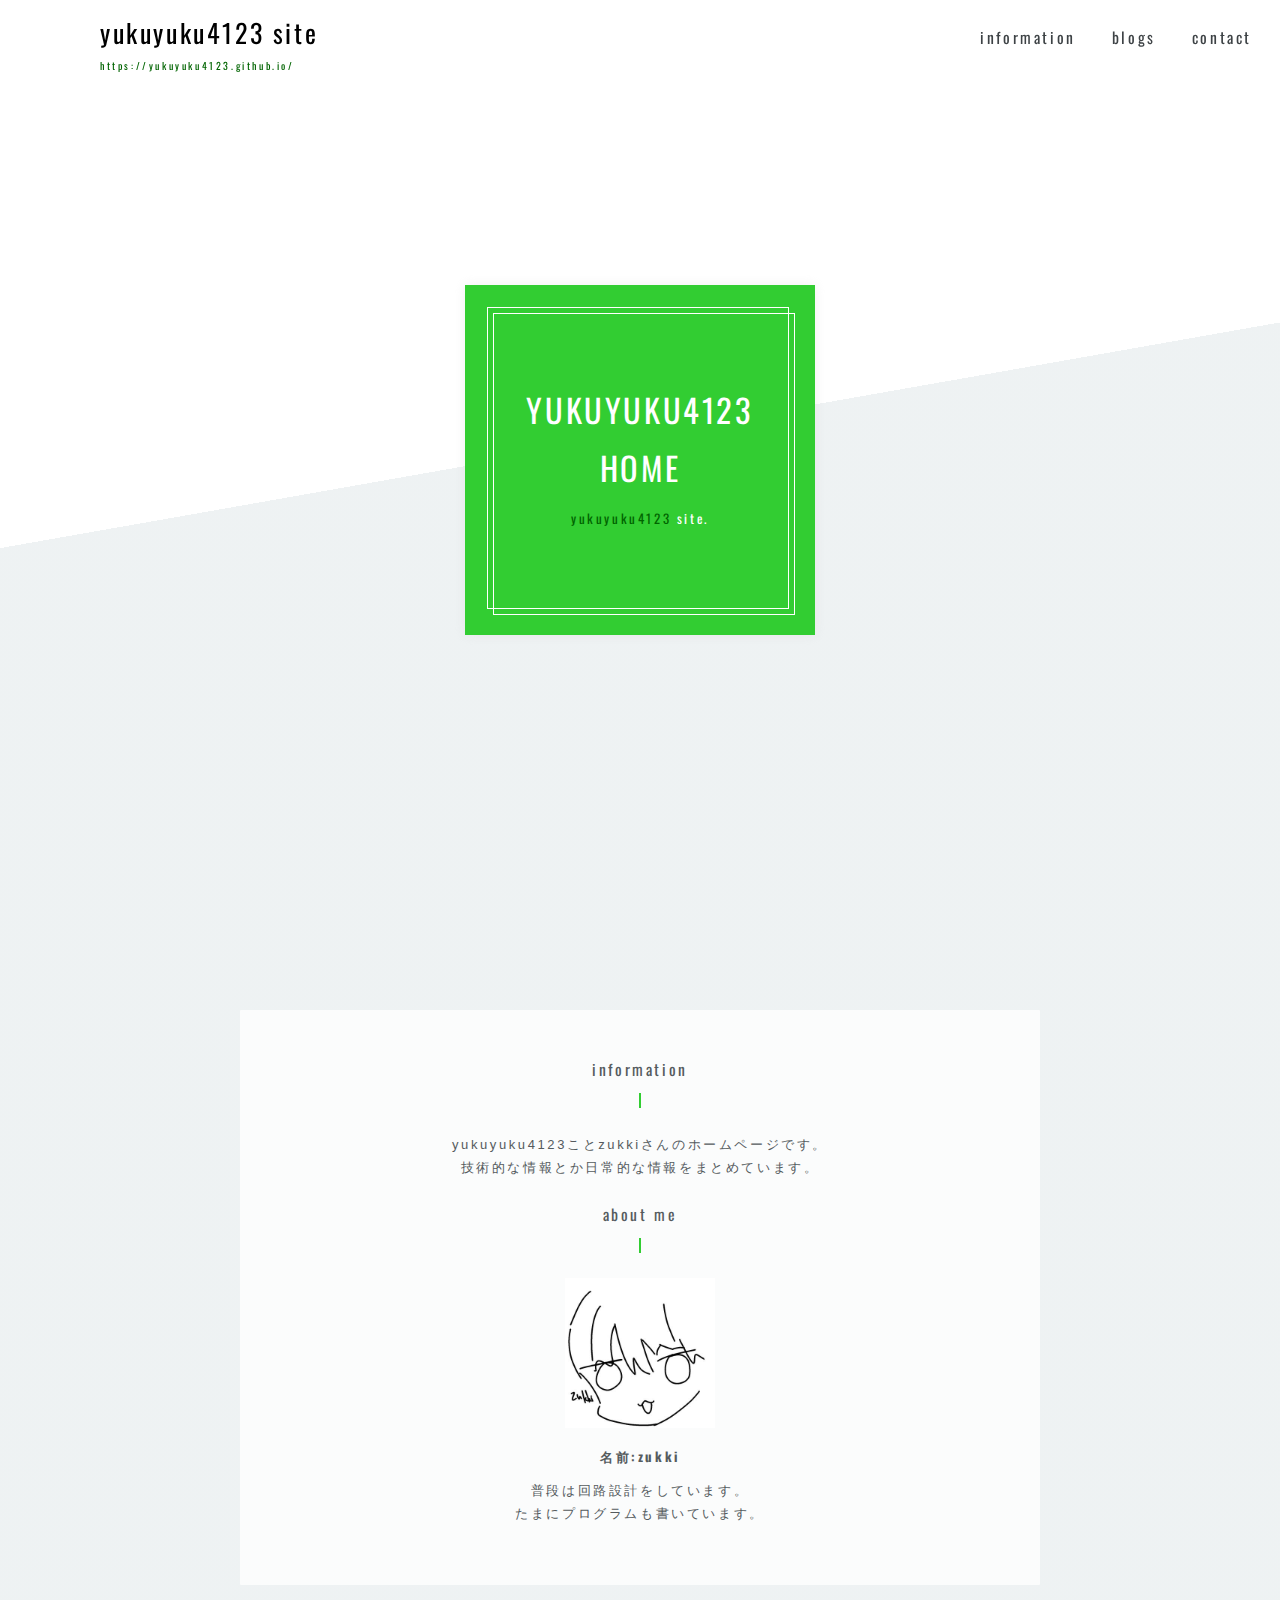
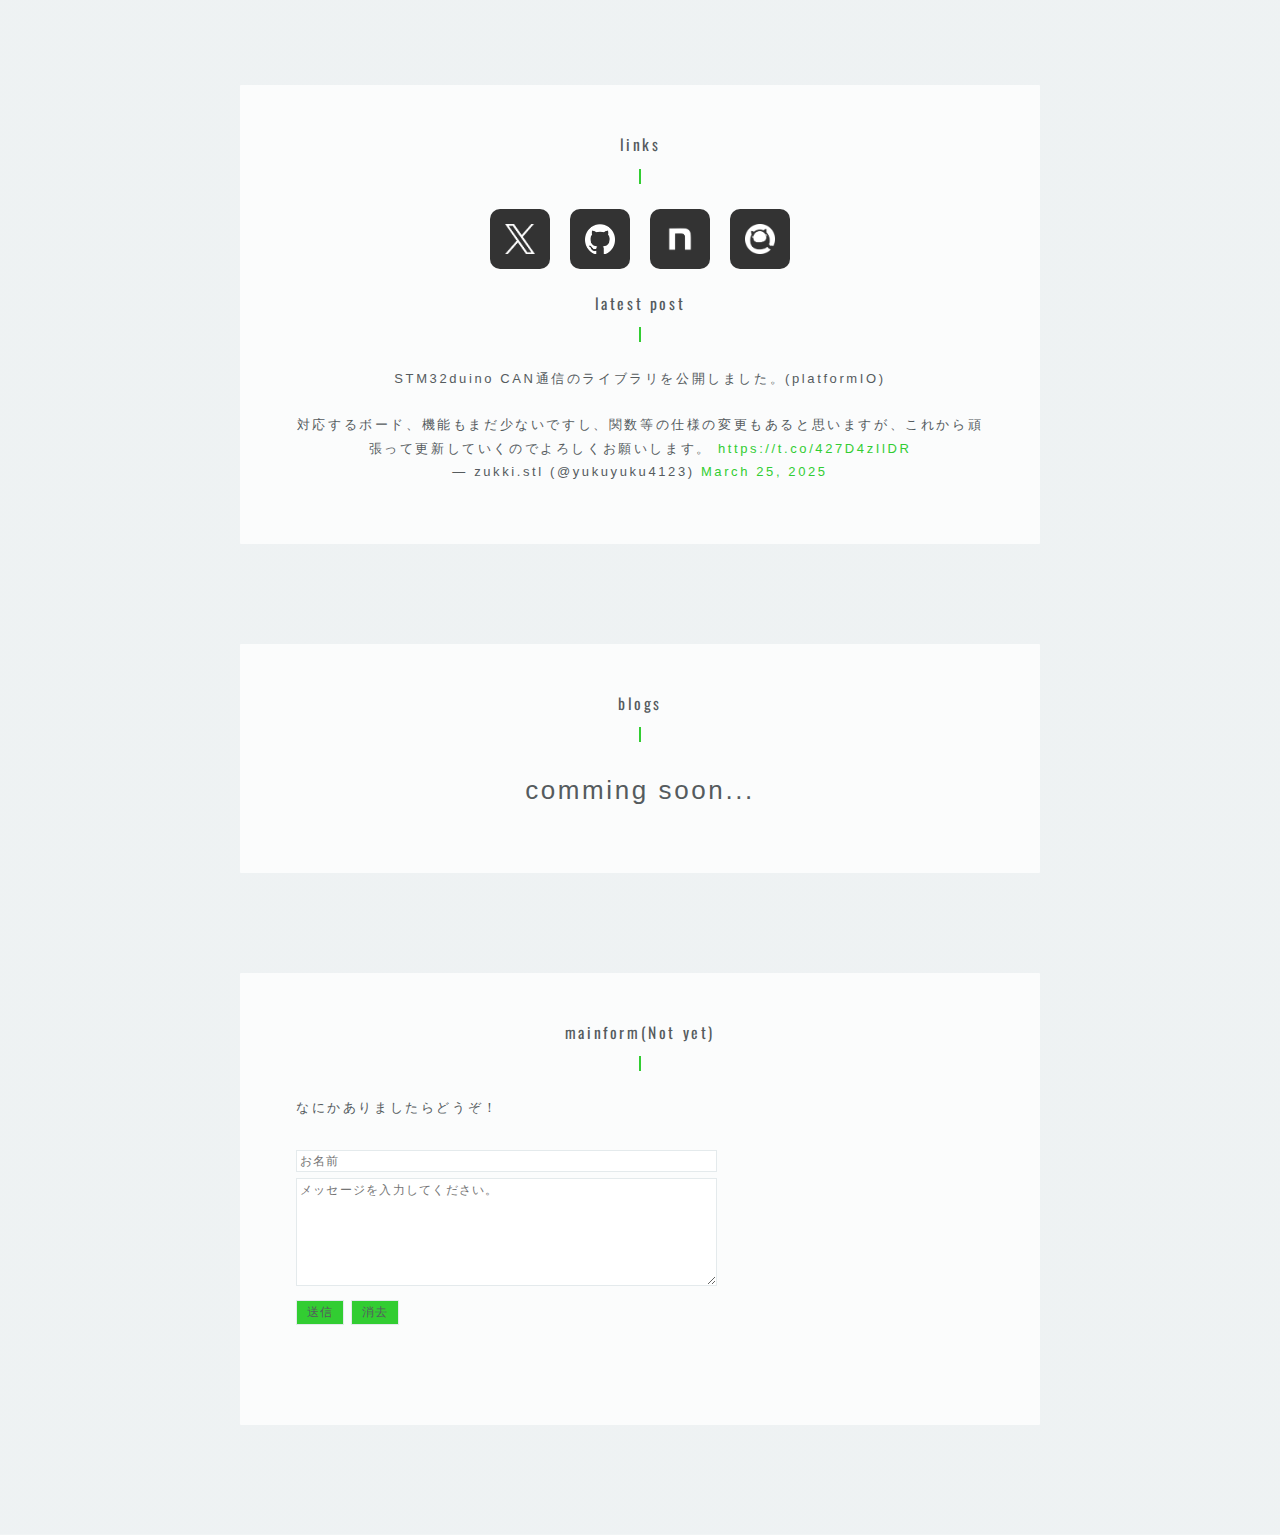
<file: index.html>
<!DOCTYPE html>
<html lang="ja">
<head>
<META NAME="GOOGLEBOT" CONTENT="NOINDEX,NOFOLLOW,NOARCHIVE">
<META NAME="ROBOTS" CONTENT="NOARCHIVE,NOINDEX,NOFOLLOW">
<meta name="robots" content="noindex,nofollow,noarchive">
<meta http-equiv="cache-control" content="no-cache">
<meta charset="UTF-8">
<title>site.yukuyuku4123</title>
<meta name="viewport" content="width=device-width, initial-scale=1.0, maximum-scale=1.0, minimum-scale=1.0">
<link rel="stylesheet" type="text/css" href="css/reset.css" media="screen">
<link rel="stylesheet" type="text/css" href="css/index.css" media="screen">
<link rel="icon" type="image/png" href="img/design72_favicon.png">
</head>
<body>
<div class="pageWrap">

    <!-- モバイル用メニュートリガー -->
    <div id="navTrigger" class="navTrigger mobile"></div>

    <!-- ナビゲーション -->
    <div id="mainNavWrap" class="mainNavWrap">
        <nav id="mainNav" class="mainNav">
            <div class="navInfo">
                <h1>yukuyuku4123 site</h1>
                <div class="url">https://yukuyuku4123.github.io/</div>
            </div>

            <ul>
                <li><a href="#link_info">information</a></li>
                <li><a href="#link_contents">blogs</a></li>
                <li><a href="#link_mail">contact</a></li>
            </ul>
        </nav>
    </div>
    <!-- /ナビゲーション -->


    <!-- ヘッダー -->
    <header id="mainHeader" class="mainHeader">
        <div class="headerBox">
            <div class="siteTitle">yukuyuku4123<br>HOME</div>
            <div class="siteInfo"><span>yukuyuku4123</span> site.</div>
        </div>
    </header>
    <!-- /ヘッダー -->


    <!-- メイン部分 -->
    <div class="contentsWrap">
        <!-- information -->
        <section id="link_info" class="box">
            <h2>information</h2>
            <center>
                <p>yukuyuku4123ことzukkiさんのホームページです。</p>
                <p>技術的な情報とか日常的な情報をまとめています。</p>
            </center>

            <h2>about me</h2>
            <center>
                <img src="img/yukuyuku4123.jpg" alt="yukuyuku4123" width="150" height="150">
                <h4>名前:zukki</h4>
                <p>普段は回路設計をしています。</p>
                <p>たまにプログラムも書いています。</p>
            </center>
        </section>
        <!-- links -->
        <section class="box">
            <h2>links</h2>
            <ul class="sns-button">
                <li><a href="https://twitter.com/yukuyuku4123" target="_blank"><i></i><img src="img/twitter.png" alt="twitter"></a></li>
                <li><a href="https://github.com/yukuyuku4123" target="_blank"><i></i><img src="img/github.png" alt="github"></a></li>
                <li><a href="https://note.com/yukuyuku_4123" target="_blank"><i></i><img src="img/note.png" alt="note" class="note"></a></li>
                <li><a href="https://qiita.com/yukuyuku4123" target="_blank"><i></i><img src="img/qiita.png" alt="qiita"></a></li>
            </ul>

            <h2>latest post</h2>
                <center>
                <blockquote class="twitter-tweet">
                    <p lang="ja" dir="ltr">
                        STM32duino CAN通信のライブラリを公開しました。(platformIO)<br><br>対応するボード、機能もまだ少ないですし、関数等の仕様の変更もあると思いますが、これから頑張って更新していくのでよろしくお願いします。
                        <a href="https://t.co/427D4zIlDR">https://t.co/427D4zIlDR</a>
                    </p>&mdash; zukki.stl (@yukuyuku4123)
                    <a href="https://twitter.com/yukuyuku4123/status/1904492300291715546?ref_src=twsrc%5Etfw">March 25, 2025</a>
                </blockquote>
                <script async src="https://platform.twitter.com/widgets.js" charset="utf-8"></script>
                </center>

            <!-- <h3><span>heading3</span></h3>
            <h3><span>見出し３</span></h3>
            <h4>heading4</h4>
            <p><a href="">リンク</a>と<em>強調</em>と<strong>もっと強調</strong></p> -->
        </section>

        <!-- blogs -->
        <section id="link_contents" class="box novel">
            <h2>blogs</h2>
            <center>
            <h1>comming soon...</h1>
            </center>
<!--
            <h3><span>name change</span></h3>
-->
            <!-- 名前変換フォーム（ダミー） -->
<!--
            <form class="nameChange space">
                <input type="text" placeholder="名字" class="enter"><input type="text" placeholder="名前" class="enter"><input type="submit" value="input" class="button">
            </form>
-->
            <!-- /名前変換フォーム（ダミー） -->

<!--
            <h3><span>long1</span></h3>
-->
            <!-- 長編リスト（画像なし） -->
<!--
            <ul class="longList space">
                <li><a href="">タイトル</a>
                    <div class="longInfo">あらすじあらすじ全何話</div>
                </li>
                <li><a href="">タイトル</a>
                    <div class="longInfo">あらすじあらすじ</div>
                </li>
                <li><a href="">タイトル</a>
                    <div class="longInfo">あらすじあらすじ</div>
                </li>
            </ul>
-->
            <!-- /長編リスト（画像なし） -->

<!--
            <h3><span>long2</span></h3>
-->
            <!-- 長編リスト（画像あり） -->
<!--
            <ul class="longList2 space">
                <li>
                <a href="">
                    <div class="longImage"><img src="img/design72.png" alt="image"></div>
                    タイトル
                    <div class="longInfo">あらすじあらすじ全何話</div>
                </a>
                </li>

                <li>
                <a href="">
                    <div class="longImage long_2 light"><img src="img/design72_bed.jpg" alt="image"></div>
                    タイトル
                    <div class="longInfo">色が薄い画像のときはclass="light"で枠線の色が変わります。</div>
                </a>
                </li>

                <li class="new">
                <a href="">
                    <div class="longImage"><img src="img/item/item_18.jpg" alt="image"></div>
                    タイトル
                    <div class="longInfo">あらすじあらすじ</div>
                </a>
                </li>
            </ul>
-->
            <!-- /長編リスト（画像あり） -->

<!--
            <h3><span>short</span></h3>
-->
            <!-- 短編リスト -->
<!--
            <ul class="shortList space">
                <li class="new"><a href="page.html">本文サンプル</a></li>
                <li><a href="">リンクサンプル</a><span>既読</span></li>
                <li><a href="URL">リンクサンプル</a><span>未読</span></li>
                <li><a href="">タイトル</a><span>注意</span></li>
                <li><span class="left">注意（左）</span><a href="">タイトル</a></li>
                <li><a href="">タイトル</a></li>
            </ul>
-->
            <!-- /短編リスト -->
        </section>

        <section id="link_mail" class="box">
            <h2>mainform(Not yet)</h2>
            <p>なにかありましたらどうぞ！</p>

            <!-- メールフォーム（ダミー） -->
            <form class="mailForm space">
                <input type="text" placeholder="お名前" class="enter"><br>
                <textarea cols="30" rows="3" placeholder="メッセージを入力してください。" class="enter"></textarea><br>
                <input type="submit" value="送信" class="button"><input type="reset" value="消去" class="button">
            </form>
            <!-- /メールフォーム（ダミー） -->

        </section>
    </div>
    <!-- /contentsWrap -->

</div>
<!-- /pageWrap -->

<!-- jQuery -->
<script src="https://ajax.googleapis.com/ajax/libs/jquery/3.4.1/jquery.min.js"></script>
<script src="js/index.js"></script>
</body>
</html>
</file>
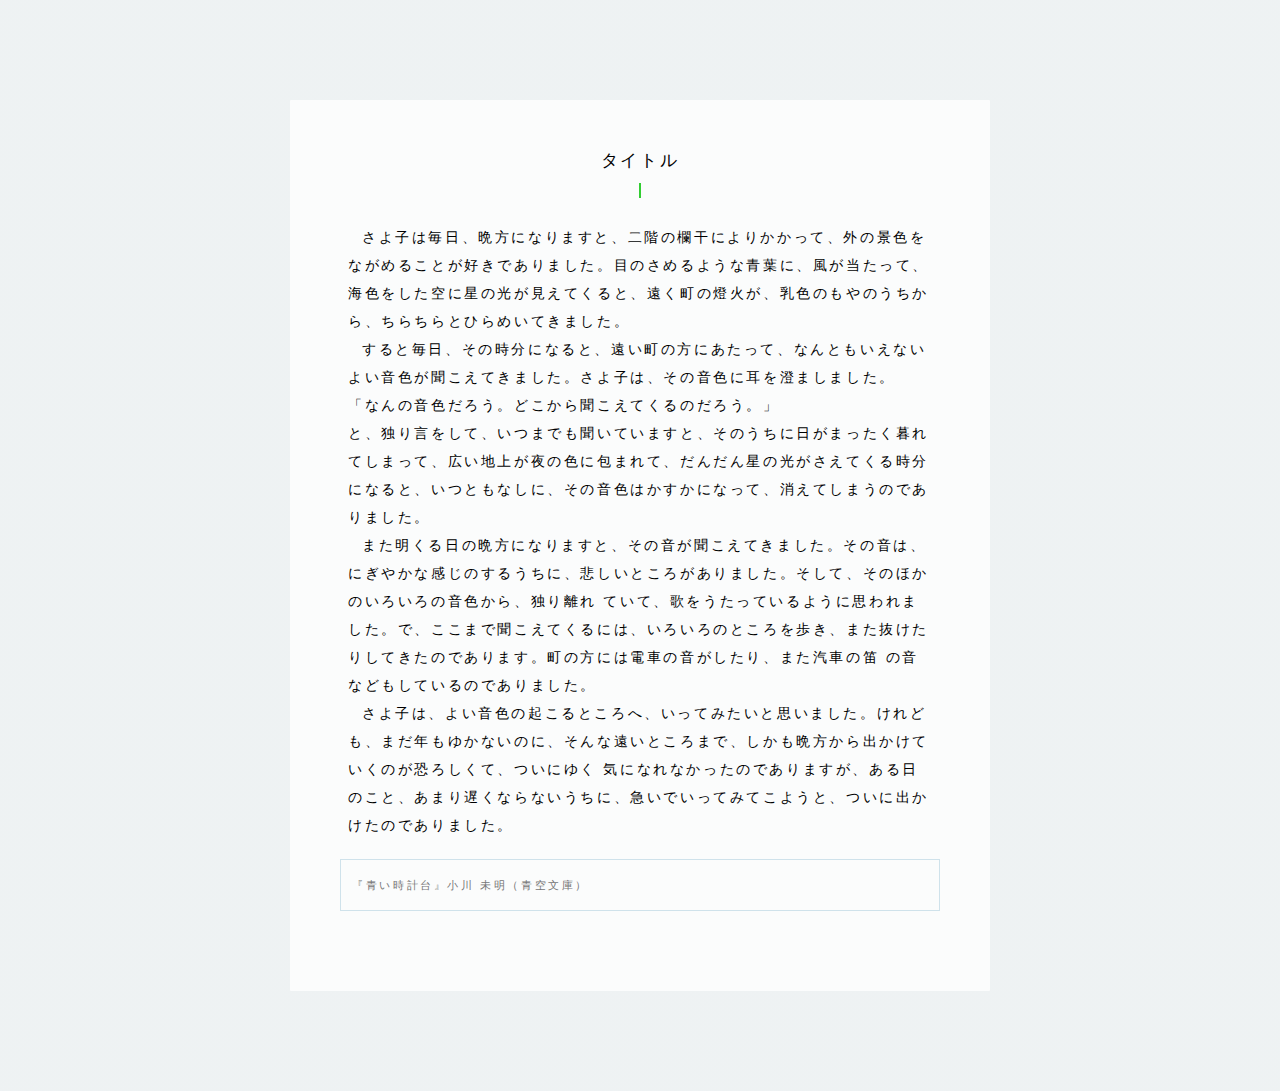
<file: page.html>
<!DOCTYPE html>
<html lang="ja">
<head>
<META NAME="GOOGLEBOT" CONTENT="NOINDEX,NOFOLLOW,NOARCHIVE">
<META NAME="ROBOTS" CONTENT="NOARCHIVE,NOINDEX,NOFOLLOW">
<meta name="robots" content="noindex,nofollow,noarchive">
<meta http-equiv="cache-control" content="no-cache">
<meta charset="UTF-8">
<title>本文ページ - シックスセンス</title>
<meta name="viewport" content="width=device-width, initial-scale=1.0, maximum-scale=1.0, minimum-scale=1.0">
<link rel="stylesheet" type="text/css" href="css/reset.css" media="screen">
<link rel="stylesheet" type="text/css" href="css/index.css" media="screen">
<link rel="icon" type="image/png" href="img/design72_favicon.png">
</head>
<body>
    <div class="pageWrap textWrap">
        
        <div class="box text">
            <h2>タイトル</h2>
            <section>
                <p>さよ子は毎日、晩方になりますと、二階の欄干によりかかって、外の景色をながめることが好きでありました。目のさめるような青葉に、風が当たって、海色をした空に星の光が見えてくると、遠く町の燈火が、乳色のもやのうちから、ちらちらとひらめいてきました。</p>
                <p>すると毎日、その時分になると、遠い町の方にあたって、なんともいえないよい音色が聞こえてきました。さよ子は、その音色に耳を澄ましました。<br>
                「なんの音色だろう。どこから聞こえてくるのだろう。」<br>
                と、独り言をして、いつまでも聞いていますと、そのうちに日がまったく暮れてしまって、広い地上が夜の色に包まれて、だんだん星の光がさえてくる時分になると、いつともなしに、その音色はかすかになって、消えてしまうのでありました。</p>
                <p>また明くる日の晩方になりますと、その音が聞こえてきました。その音は、にぎやかな感じのするうちに、悲しいところがありました。そして、そのほかのいろいろの音色から、独り離れ ていて、歌をうたっているように思われました。で、ここまで聞こえてくるには、いろいろのところを歩き、また抜けたりしてきたのであります。町の方には電車の音がしたり、また汽車の笛 の音などもしているのでありました。</p>
                <p>さよ子は、よい音色の起こるところへ、いってみたいと思いました。けれども、まだ年もゆかないのに、そんな遠いところまで、しかも晩方から出かけていくのが恐ろしくて、ついにゆく 気になれなかったのでありますが、ある日のこと、あまり遅くならないうちに、急いでいってみてこようと、ついに出かけたのでありました。</p>
            </section>
            <section class="atogaki">
                『青い時計台』小川 未明（青空文庫）
            </section>
        </div>
        <!-- /box text -->

    </div>
    <!-- /pageWrap textWrap -->
</body>
</html>
</file>
<file: css/index.css>
@charset "utf-8";
@import url('https://fonts.googleapis.com/css2?family=Oswald&display=swap');


/* 基本設定 */
:root {
    --mainColor: #32cd32;
    --lightColor: #cfe2eb;
    --darkColor: #006400;
}
html {
    background: transparent;
    font-size: 62.5%;
}
body {
    min-height: 100vh;
    background: #fff;
    font-size: 1.3rem;
    font-family: 'メイリオ', 'ヒラギノ角ゴ', sans-serif;
    letter-spacing: 0.2em;
    line-height: 1.8;
}
a {
    text-decoration: none;
}
ul,
ol {
    list-style: none;
}
.mainHeader,
h2,
h3,
h4 {
    font-family: 'Oswald', sans-serif;
}
h2 {
    padding: 5px 0;
    margin: 15px 0 10px;
    font-size: 1.2em;
    font-weight: normal;
    text-align: center;
}
h2::after {
    content: '';
    display: block;
    width: 2px;
    height: 15px;
    margin: 10px auto 10px;
    border-left: var(--mainColor) solid 2px;
    box-sizing: border-box;
}
h2:first-of-type {
    margin-top: 0;
}
h3 {
    display: flex;
    align-items: center;
    margin: 20px 0 15px;
    font-weight: normal;
}
h3 > span {
    display: inline-block;
    padding: 0 10px 0 20px;
    background: var(--mainColor);
    color: #fff;
    line-height: 25px;
}
h3::after {
    content: '';
    display: inline-block;
    width: 25px;
    height: 25px;
    margin-right: 1rem;
    background: linear-gradient(-45deg, #fff0 50%, var(--mainColor) 50%);
}
h4 {
    margin: 10px;
}

em {
    border-bottom: var(--darkColor) dashed 2px;
    font-style: normal;
}
strong {
    color: var(--darkColor);
    background: var(--lightColor);
}


/* フォーム関連 */
input[type],
textarea {
    padding: 3px;
    border: #e4eaec solid 1px;
    color: inherit;
    font-family: inherit;
    font-size: 95%;
    letter-spacing: .1em;
}
.enter {
    margin-right: 1em;
}
form .button {
    padding: 3px 1rem;
    margin-right: .5em;
    background: var(--mainColor);
    cursor: pointer;
}

/* メールフォーム */
.mailForm .enter {
    width: 60%;
    min-width: 350px;
    margin-bottom: .5em;
}
.mailForm textarea.enter {
    height: 100px;
}

/* 名前変換フォーム */
.nameChange .enter {
    width: 10em;
}


/* 段落、余白 */
p {
    padding: 0 2em;
}
.box {
    position: relative;
    padding: 40px 30px 60px;
    margin: 100px 0;
    background: #ffffffc0;
    border-radius: 1px;
    box-sizing: border-box;
}
.box::after {
    content: '';
    display: block;
    position: absolute;
    bottom: 0;
    left: 0;
    width: 100%;
    height: 20px;
    /*background: url('../img/design72.png') center / cover var(--lightColor);*/
}

.space {
    margin: 30px 2em 40px;
}

.pageWrap {
    padding: 10px 0;
    background: center / cover #fff;
    background-image: linear-gradient(170deg, #fff0 60vh, #e4eaec9f 60vh);
}
.textWrap {
    min-height: 100vh;
    background-image: linear-gradient(170deg, #e4eaec9f 60vh, #e4eaec9f 60vh);
}

.contentsWrap {
    width: 800px;
    margin: auto;
    color: #555b5e;
}
.contentsWrap a {
    color: #32cd32;
}
.contentsWrap a:hover {
    opacity: .6;
}



/* 小説 */
.novel a:visited {
    color: #32cd32;
}
.longInfo {
    margin: 0 1em;
    color: #797973;
    font-size: 1rem;
}
.new a {
    text-decoration: underline;
}

/* 画像無しリスト */
.longList li {
    margin: 1em 0;
}
.longList li a {
    font-size: 1.2em;
}

/* 画像ありリスト */
.longList2 {
    display: grid;
    grid-template-columns: 1fr 1fr 1fr;
    grid-template-rows: auto;
    gap: 30px;
    width: 90%;
    margin: 30px auto;
}
.longList2 li {
    display: flex;
    flex-direction: column;
    align-items: center;
}
.longList2 li a {
    text-align: center;
}

.longList2 .longImage {
    display: block;
    position: relative;
    width: 100px;
    height: 100px;
    margin: 0 auto 1em;
    background: #eee;
    overflow: hidden;
}
.longImage > img {
    width: 100%;
    height: 100%;
    object-fit: cover;
    object-position: center;
}
.longImage::before,
.longImage::after {
    content: '';
    display: block;
    position: absolute;
    width: calc(100% - 20px);
    height: calc(100% - 20px);
    border: #fff solid 1px;
}
.longImage::before {
    top: 8px;
    left: 8px;
}
.longImage::after {
    top: 12px;
    left: 12px;
}
.light::before,
.light::after {
    border-color: #c0c0c0;
}

/* ↓クラスを付ければ背景色などを個別に変更できます */
.long_2 .longImage {
    background: #eeedeb;
}


/* 短編リスト */
.shortList {
    columns: 2;
}
.shortList li {
    margin-bottom: 5px;
}
.shortList li > span {
    margin-left: 1rem;
    font-size: .9em;
}
.shortList li > .left {
    margin: 0 1rem 0 0;
}


/* 本文ページ */
.text {
    width: 700px;
    margin: 10vh auto;
    font-size: 1.4rem;
    line-height: 200%;
}
.text p {
    text-indent: 1em;
}
.atogaki {
    padding: 1em;
    margin: 20px;
    border: var(--lightColor) solid 1px;
    color: #777;
    font-size: .8em;
}



/* ヘッダー */
.mainHeader {
    display: flex;
     flex-direction: column;
     justify-content: center;
     align-items: center;
    min-height: 100vh;
}
.headerBox {
    display: flex;
    flex-direction: column;
     justify-content: center;
     align-items: center;
    position: relative;
    width: 350px;
    height: 350px;
    padding: 10px;
    margin: 30px 0;
    background: var(--mainColor);
    box-shadow: 0 0 10px #dddddd66;
    box-sizing: border-box;
    color: #fff;
}
.headerBox > * {
    position: relative;
    z-index: 2;
}
.headerBox::before,
.headerBox::after {
    content: '';
    display: block;
    position: absolute;
    width: calc(100% - 50px);
    height: calc(100% - 50px);
    border: #fff solid 1px;
}
.headerBox::before {
    top: 22px;
    left: 22px;
}
.headerBox::after {
    top: 28px;
    left: 28px;
}


.siteTitle {
    position: relative;
    font-size: 2.5em;
    font-weight: normal;
    text-align: center;
    text-transform: uppercase;
    z-index: 2;
}
.siteInfo {
    padding: 10px 0;
    text-align: center;
}
.siteTitle > span,
.siteInfo > span {
    color: var(--darkColor);
}



/* ナビゲーション */
.mainNavWrap {
    position: fixed;
     top: 0;
     left: 0;
    z-index: 3;
    width: 100%;
    transition: .5s;
}
.mainNav {
    display: flex;
     justify-content: flex-end;
    font-family: 'Oswald', sans-serif;
    box-sizing: border-box;
}
.mainNav ul {
    display: flex;
     justify-content: flex-end;
     align-items: center;
    padding: 10px;
}
.mainNav li {
    margin: 0 1em;
}
.mainNav li a {
    padding: 5px;
    color: #3e4346;
    font-size: 1.2em;
}
.mainNav li a:hover {
    color: var(--mainColor);
}

.navInfo {
    padding: 10px 50px 0 100px;
    margin-right: auto;
}
h1 {
    font-size: 2em;
    font-weight: normal;
}
.url {
    color: var(--darkColor);
    font-size: 1rem;
    vertical-align: middle;
}



/* フッター（削除OK※デフォルト非表示） */
.mainFooter {
    display: none;
    margin: 5vh 0;
    color: #666;
    font-size: 1rem;
    text-align: center;
    opacity: .5;
}
.mainFooter a {
    color: #32cd32;
}



/* PC版非表示用 */
.mobile {
    display: none;
}

/* SNS */
.sns-button {
    margin: 0;
	padding: 0;
	display: -webkit-flex;
    display: -moz-flex;
    display: flex;
    justify-content: center;
}
.sns-button li {
    list-style: none;
	margin: 0 10px;
}
.sns-button li a {
    text-decoration: none;
	display: flex;
    justify-content: center;
    align-items: center;
    width: 60px;
    height: 60px;
	background: #333;
	border-radius: 10px;
}

.sns-button li a img {
    width: 30px;
    height: 30px;
}

.note {
    width: 50px !important;
    height: 50px !important;
}
/* レスポンシブ調整用 */
@media (max-width:1200px) {
    body {
        font-size: 1.2rem;
    }
    p {
        padding: 0 1em;
    }
    .box {
        margin: 50px 0;
    }
    .space {
        margin: 30px 1em 40px;
    }
    .contentsWrap {
        width: 80%;
         max-width: 700px;
         min-width: 200px;
    }
    .longList2 {
        gap: 20px;
    }
    .longList2 li {
        margin: 0;
    }
    .text {
        width: 90%;
         max-width: 600px;
         min-width: 200px;
        margin: 50px auto;
        font-size: 1em;
    }
    .atogaki {
        margin: 20px 10px;
        font-size: .9em;
    }
    .mainHeader {
        position: static;
        width: 100%;
        box-sizing: border-box;
    }
    .headerBox {
        width: 300px;
        height: 300px;
    }
    .navInfo {
        padding-left: 40px;
    }
}

@media (max-width:700px) {

    h2 {
        margin-bottom: 0;
    }
    h2::after {
        height: 10px;
        margin-top: 5px;
    }
    h3 {
        margin-left: 5px;
    }
    h3 > span {
        padding-left: 15px;
    }
    .mailForm .enter {
        width: 90%;
        min-width: 100px;
        max-width: 400px;
    }
    .nameChange .enter {
        width: 7em;
    }
    .box {
        padding: 20px 10px 50px;
    }
    .contentsWrap {
        width: 90%;
    }
    .longList2 {
        grid-template-columns: 1fr 1fr;
        gap: 10px;
        margin: 30px auto 40px;
    }
    .longList2 li {

        margin-bottom: 20px;
    }
    .shortList {
        columns: 1;
    }
    .mainHeader {
        padding-bottom: 50px;
    }
    .mainNavWrap {
        transform: translateX(-100%);
    }
    .mainNavWrap::after {
        content: '';
        display: block;
        width: 100%;
        height: 100vh;
    }
    .mainNav {
        flex-direction: column-reverse;
        padding: 40px 20px 20px;
        -webkit-backdrop-filter: blur(2px);
        backdrop-filter: blur(2px);
        background: #ffffff77;
    }
    h1 {
        font-size: 1.5em;
    }
    .mainNav ul {
        flex-direction: column;
        align-items: flex-end;
    }
    .mainNav li {
        margin: 1rem 0;
    }
    .navInfo {
        padding: 10px;
    }
    .view {
        transform: translateX(0);
    }
    .navTrigger {
        display: inline-block;
        position: fixed;
        width: 30px;
        height: 10px;
        margin: 20px 10px;
        border-top: var(--darkColor) solid 1px;
        border-bottom: var(--darkColor) solid 1px;
        z-index: 4;
    }
    .headerBox {
        width: 200px;
        height: 200px;
    }
    .headerBox::before,
    .headerBox::after {
        width: calc(100% - 30px);
        height: calc(100% - 30px);
    }
    .headerBox::before {
        top: 13px;
        left: 13px;
    }
    .headerBox::after {
        top: 17px;
        left: 17px;
    }
    .siteTitle {
        font-size: 1.5em;
    }
    .siteInfo {
        font-size: 1rem;
    }
    .mobile {
        display: block;
    }
}
</file>
